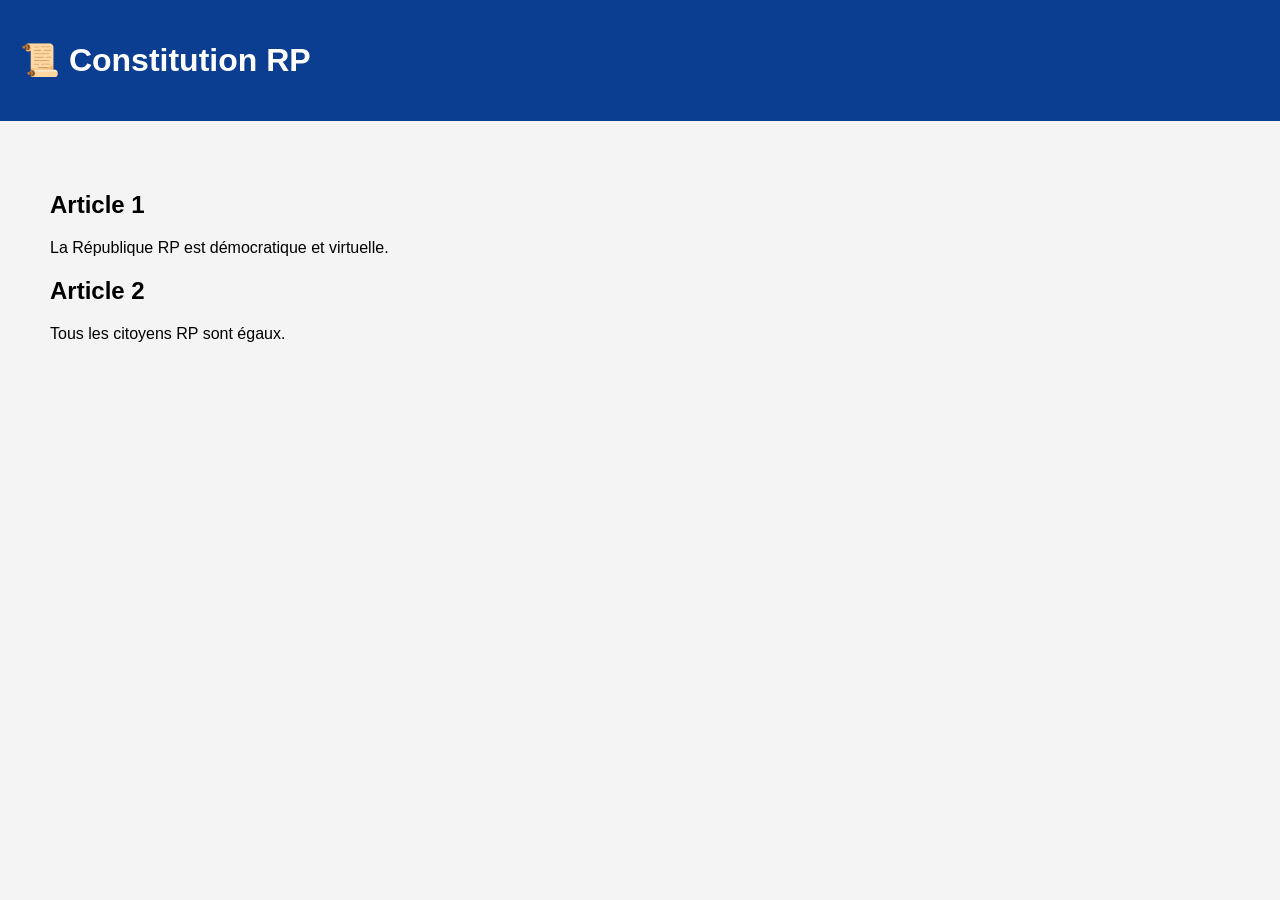
<file: constitution.html>
<!DOCTYPE html>
<html lang="fr">

<head>
    <meta charset="UTF-8">
    <title>Constitution</title>

    <link rel="stylesheet" href="style.css">
</head>

<body>

<header>
    <h1>📜 Constitution RP</h1>
</header>

<section style="padding:50px;">

    <h2>Article 1</h2>

    <p>
        La République RP est démocratique et virtuelle.
    </p>

    <h2>Article 2</h2>

    <p>
        Tous les citoyens RP sont égaux.
    </p>

</section>

</body>
</html>
</file>
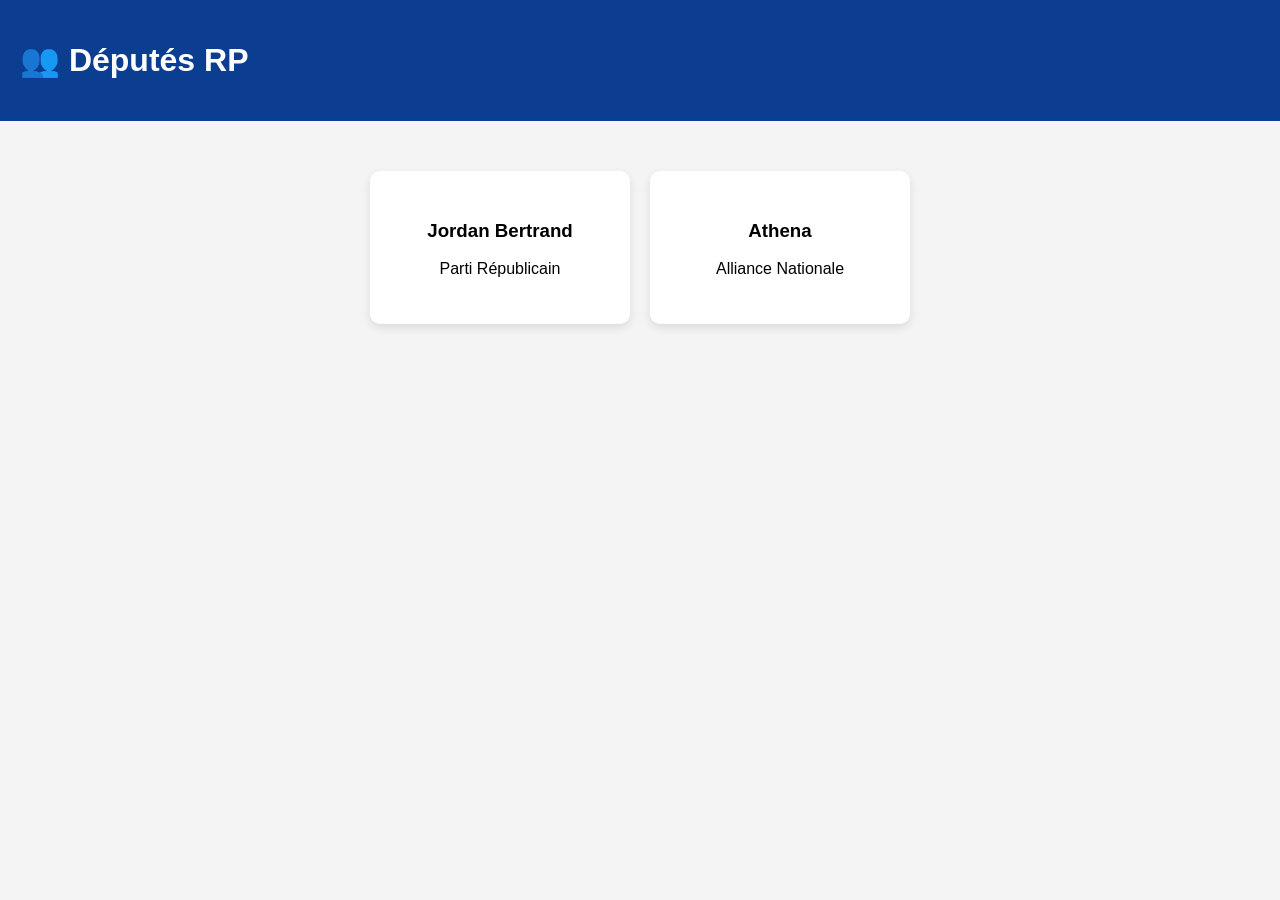
<file: deputes.html>
<!DOCTYPE html>
<html lang="fr">

<head>
    <meta charset="UTF-8">
    <title>Députés</title>

    <link rel="stylesheet" href="style.css">
</head>

<body>

<header>
    <h1>👥 Députés RP</h1>
</header>

<section class="cards">

    <div class="card">
        <h3>Jordan Bertrand</h3>
        <p>Parti Républicain</p>
    </div>

    <div class="card">
        <h3>Athena</h3>
        <p>Alliance Nationale</p>
    </div>

</section>

</body>
</html>
</file>
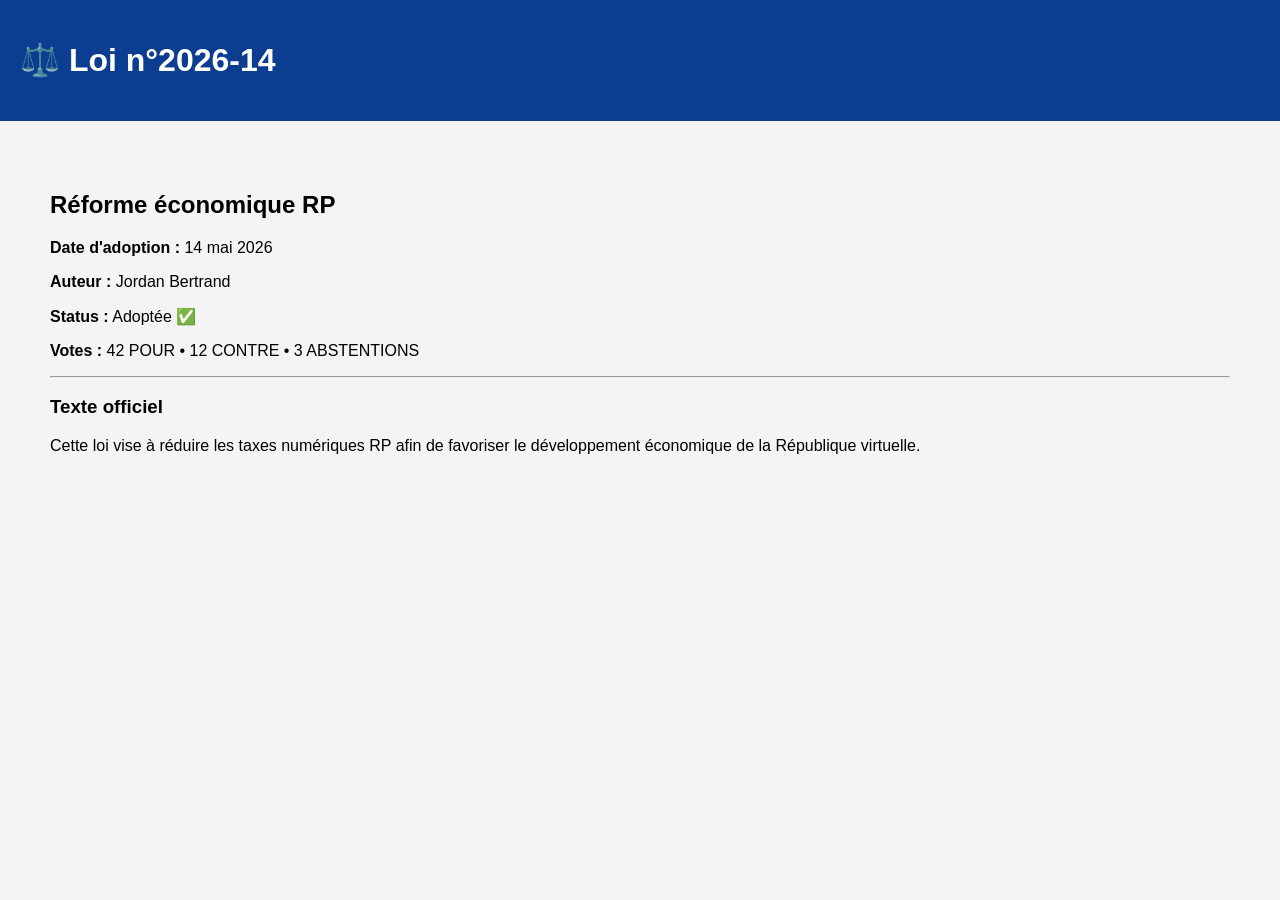
<file: loi1.html>
<!DOCTYPE html>
<html lang="fr">

<head>
    <meta charset="UTF-8">
    <title>Loi 2026-14</title>

    <link rel="stylesheet" href="style.css">
</head>

<body>

<header>
    <h1>⚖️ Loi n°2026-14</h1>
</header>

<section style="padding:50px;">

    <h2>Réforme économique RP</h2>

    <p>
        <strong>Date d'adoption :</strong>
        14 mai 2026
    </p>

    <p>
        <strong>Auteur :</strong>
        Jordan Bertrand
    </p>

    <p>
        <strong>Status :</strong>
        Adoptée ✅
    </p>

    <p>
        <strong>Votes :</strong>
        42 POUR • 12 CONTRE • 3 ABSTENTIONS
    </p>

    <hr>

    <h3>Texte officiel</h3>

    <p>
        Cette loi vise à réduire les taxes numériques RP
        afin de favoriser le développement économique
        de la République virtuelle.
    </p>

</section>

</body>
</html>
</file>
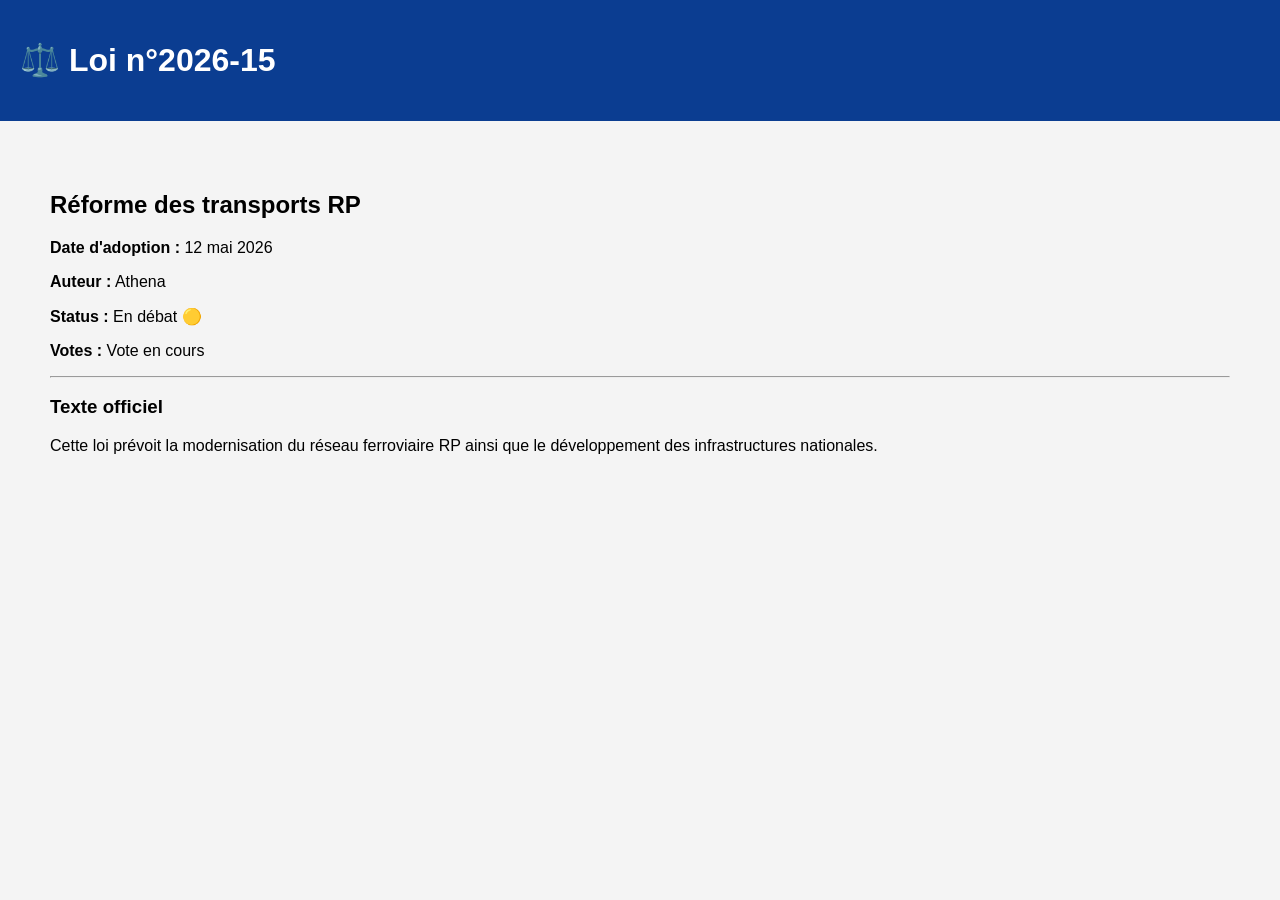
<file: loi2.html>
<!DOCTYPE html>
<html lang="fr">

<head>
    <meta charset="UTF-8">
    <title>Loi 2026-15</title>

    <link rel="stylesheet" href="style.css">
</head>

<body>

<header>
    <h1>⚖️ Loi n°2026-15</h1>
</header>

<section style="padding:50px;">

    <h2>Réforme des transports RP</h2>

    <p>
        <strong>Date d'adoption :</strong>
        12 mai 2026
    </p>

    <p>
        <strong>Auteur :</strong>
        Athena
    </p>

    <p>
        <strong>Status :</strong>
        En débat 🟡
    </p>

    <p>
        <strong>Votes :</strong>
        Vote en cours
    </p>

    <hr>

    <h3>Texte officiel</h3>

    <p>
        Cette loi prévoit la modernisation du réseau
        ferroviaire RP ainsi que le développement
        des infrastructures nationales.
    </p>

</section>

</body>
</html>
</file>
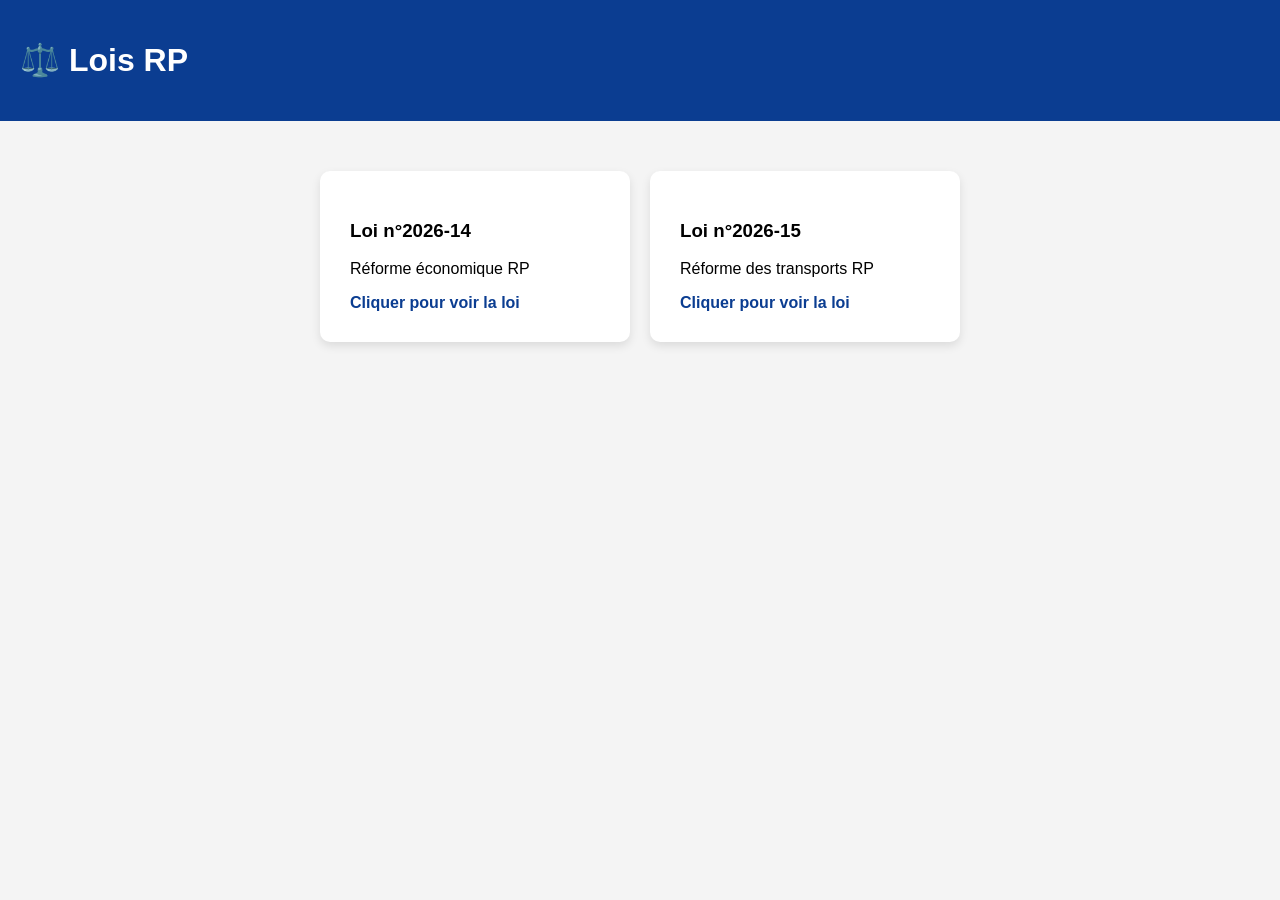
<file: lois.html>
<!DOCTYPE html>
<html lang="fr">

<head>
    <meta charset="UTF-8">
    <title>Lois RP</title>

    <link rel="stylesheet" href="style.css">
</head>

<body>

<header>
    <h1>⚖️ Lois RP</h1>
</header>

<section class="cards">

    <a class="law-card" href="loi1.html">

        <h3>Loi n°2026-14</h3>

        <p>
            Réforme économique RP
        </p>

        <span>Cliquer pour voir la loi</span>

    </a>

    <a class="law-card" href="loi2.html">

        <h3>Loi n°2026-15</h3>

        <p>
            Réforme des transports RP
        </p>

        <span>Cliquer pour voir la loi</span>

    </a>

</section>

</body>
</html>
</file>
<file: style.css>
body {
    margin: 0;
    font-family: Arial;
    background: #f4f4f4;
}

header {
    background: #0B3D91;
    color: white;

    display: flex;
    justify-content: space-between;
    align-items: center;

    padding: 20px;
}

nav a {
    color: white;
    text-decoration: none;
    margin-left: 20px;
}

.hero {
    text-align: center;

    padding: 100px 20px;

    background: linear-gradient(
        rgba(0,0,0,0.5),
        rgba(0,0,0,0.5)
    ),
    url("images/assemblee.jpg");

    background-size: cover;

    color: white;
}

.hero h2 {
    font-size: 50px;
}

.btn {
    display: inline-block;

    margin-top: 20px;

    background: #C62828;
    color: white;

    padding: 15px 30px;

    border-radius: 10px;

    text-decoration: none;
}

.cards {
    display: flex;
    justify-content: center;
    gap: 20px;

    padding: 50px;
}

.card {
    background: white;

    padding: 30px;

    border-radius: 10px;

    width: 200px;

    text-align: center;

    box-shadow: 0 4px 10px rgba(0,0,0,0.1);
}

footer {
    background: #0B3D91;
    color: white;

    text-align: center;

    padding: 20px;
}

.law-card {
    background: white;

    padding: 30px;

    border-radius: 10px;

    width: 250px;

    text-decoration: none;

    color: black;

    box-shadow: 0 4px 10px rgba(0,0,0,0.1);

    transition: 0.3s;
}

.law-card:hover {
    transform: scale(1.05);

    border-left: 5px solid #0B3D91;
}

.law-card span {
    color: #0B3D91;

    font-weight: bold;
}
</file>
